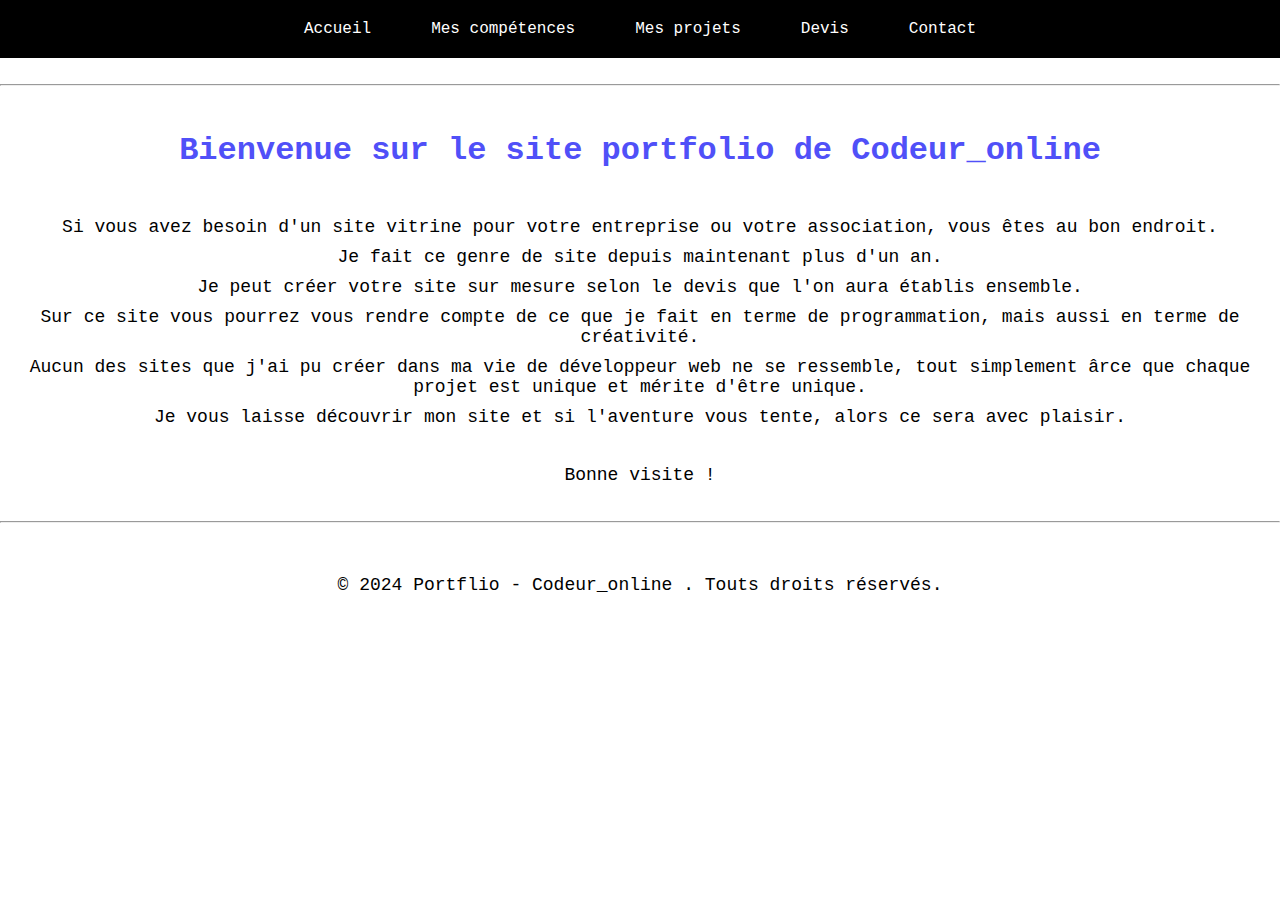
<file: index.html>
<!DOCTYPE html>
<html lang="fr">
    <head>
        <meta name="viewport" content="width=device-width, initial-scale=1.0">
        <title>Portfolio - Codeur_online</title>
        <meta charset="UTF-8">
        <link rel="stylesheet" href="index.css">
        <link rel="icon" href="Codax.ico" type="image/x-icon">
    </head>
    <body>
        <!--Menu-->
        <nav>
            <ul class="menu">
                <li><a href="index.html">Accueil</a></li>
                <li><a href="mes compétences.html">Mes compétences</a></li>
                <li><a href="mes projets.html">Mes projets</a></li>
                <li><a href="tarifs.html">Devis</a></li>
                <li><a href="contact.html">Contact</a></li>
            </ul>
        </nav>

        <br>
        <hr>
        <br>
        
        <!--Contenu de la page d'accueil-->
        <div class="texte-anime">
        <h1>Bienvenue sur le site portfolio de Codeur_online</h1>
        </div>
            <br>
        <p>Si vous avez besoin d'un site vitrine pour votre entreprise ou votre association, vous êtes au bon endroit.</p>
        <p>Je fait ce genre de site depuis maintenant plus d'un an.</p>
        <p>Je peut créer votre site sur mesure selon le devis que l'on aura établis ensemble.</p>
        <p>Sur ce site vous pourrez vous rendre compte de ce que je fait en terme de programmation, mais aussi en terme de créativité.</p>
        <p>Aucun des sites que j'ai pu créer dans ma vie de développeur web ne se ressemble, tout simplement ârce que chaque projet est unique et mérite d'être unique.</p>
        <p>Je vous laisse découvrir mon site et si l'aventure vous tente, alors ce sera avec plaisir.</p>
        <br>
        <p>Bonne visite !</p>
        <br>
        <hr>
        <br>
        <footer>
            <div class="texte-defilant">
            <p>© 2024 Portflio - Codeur_online . Touts droits réservés.</p>
            </div>
        </footer>
    </body>
</html>
</file>
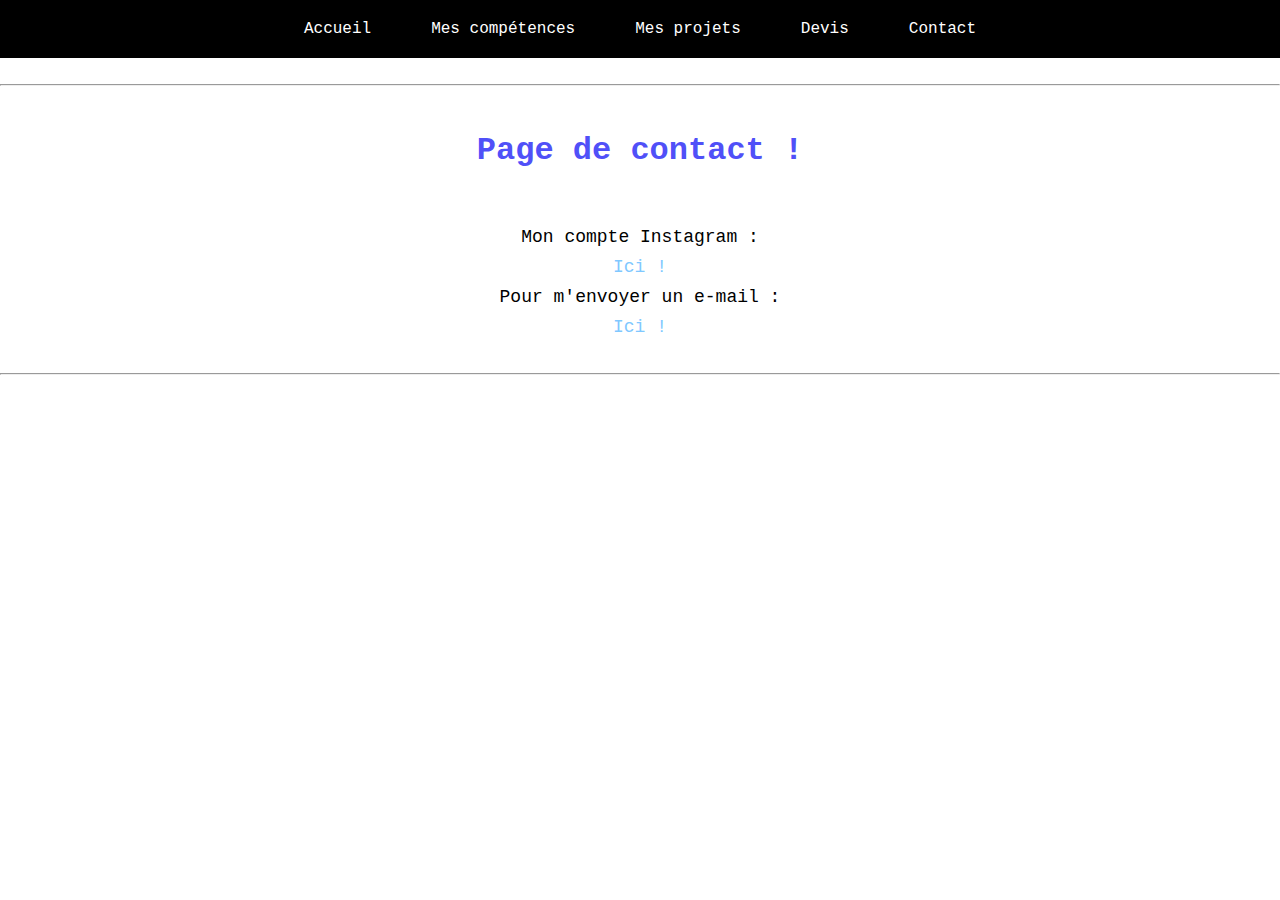
<file: contact.html>
<!DOCTYPE html>
<html lang="fr">
<head>
    <meta name="viewport" content="width=device-width, initial-scale=1.0">
    <title>Portfolio - Codeur_online</title>
    <meta charset="UTF-8">
    <link rel="stylesheet" href="index.css">
</head>
<body>
    <!--Menu-->
    <nav>
        <ul class="menu">
            <li><a href="index.html">Accueil</a></li>
            <li><a href="mes compétences.html">Mes compétences</a></li>
            <li><a href="mes projets.html">Mes projets</a></li>
            <li><a href="tarifs.html">Devis</a></li>
            <li><a href="contact.html">Contact</a></li>
        </ul>
    </nav>

    <br>
    <hr>
    <br>

    <!--Contenu de Contact-->
    <h1>Page de contact !</h1>
    <br>
    <div class="centered-link">
        <p>Mon compte Instagram :</p>
        <a href="https://www.instagram.com/codeur_online/" target="_blank">
            Ici !
        </a>
        <p>Pour m'envoyer un e-mail :</p>
        <p><a href="mailto:codeur.online41@gmail.com">Ici !</a></p>
    </div>
    <br>
    <hr>
    <br>
</body>
</html>
</file>
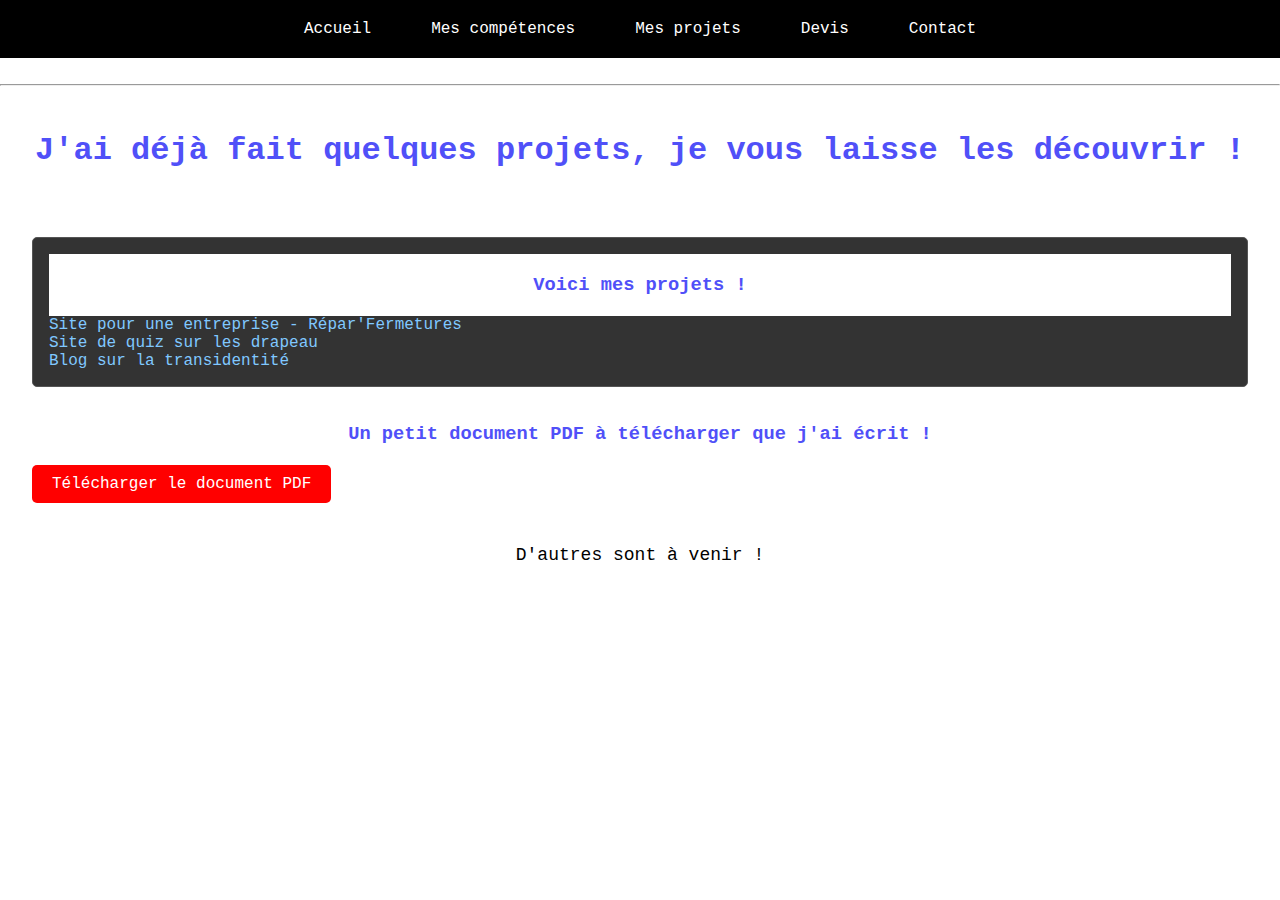
<file: mes projets.html>
<!DOCTYPE html>
<html lang="fr">
    <head>
        <meta name="viewport" content="width=device-width, initial-scale=1.0">
        <title>Portfolio - Codeur_online</title>
        <meta charset="UTF-8">
        <link rel="stylesheet" href="index.css">
        <link rel="icon" href="Codax.ico" type="image/x-icon">
    </head>
    <body>
        <!--Menu-->
        <nav>
            <ul class="menu">
                <li><a href="index.html">Accueil</a></li>
                <li><a href="mes compétences.html">Mes compétences</a></li>
                <li><a href="mes projets.html">Mes projets</a></li>
                <li><a href="tarifs.html">Devis</a></li>
                <li><a href="contact.html">Contact</a></li>
            </ul>
        </nav>

        <br>
        <hr>
        <br>

        <!--Contenu de la page Mes projets-->

        <h1>J'ai déjà fait quelques projets, je vous laisse les découvrir !</h1>

        <main>
            <section id="projects">
                <div class="project">
                    <h3>Voici mes projets !</h3>
                    <a href="https://reparfermetures.netlify.app/" target="_blank">Site pour une entreprise - Répar'Fermetures</a>
                    <br>
                    <a href="https://quizdrapeau.netlify.app/" target="_blank">Site de quiz sur les drapeau</a>
                    <br>
                    <a href="https://blogduntrans.netlify.app/" target="_blank">Blog sur la transidentité</a>
                </div>
            </section>
            <section id="projects">
                <h3>Un petit document PDF à télécharger que j'ai écrit !</h3>
                <a href="La programmation en simple.pdf" download="La programmation en simple.pdf" class="btn-download">Télécharger le document PDF</a>
            </section>
        </main>
        <p>D'autres sont à venir !</p>
        <script src="index.js"></script>
    </body>
</html>
</file>
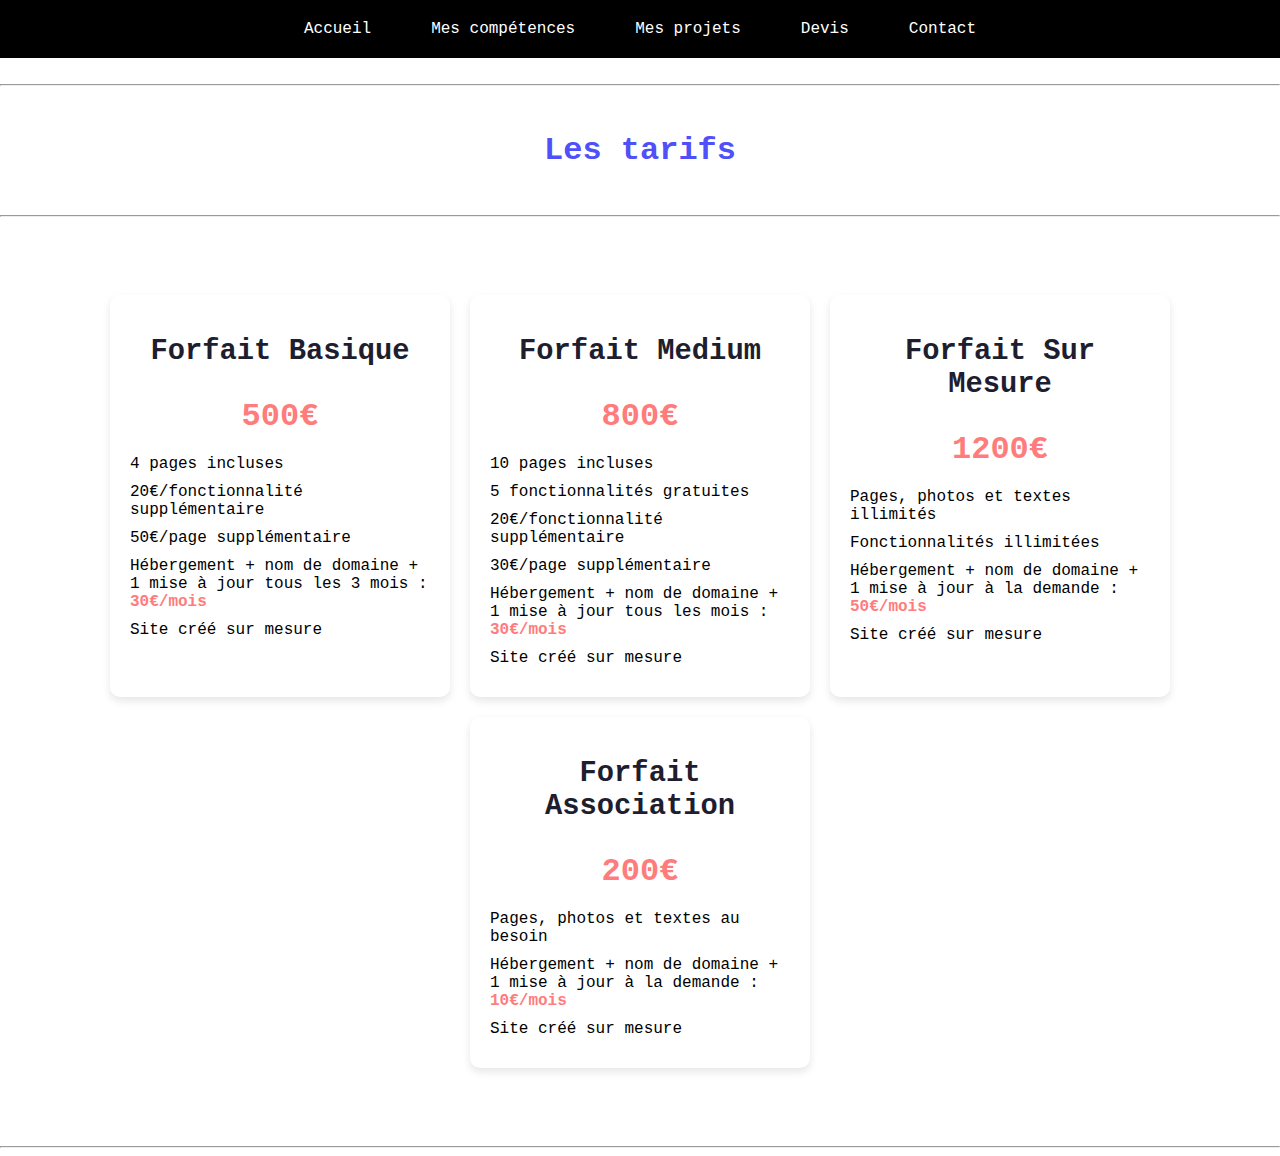
<file: tarifs.html>
<!DOCTYPE html>
<html lang="fr">
<head>
    <meta charset="UTF-8">
    <meta name="viewport" content="width=device-width, initial-scale=1.0">
    <title>Tarifs</title>
    <link rel="stylesheet" href="index.css">
    <link rel="icon" href="Codax.ico" type="image/x-icon">
</head>
<body>
            <!--Menu-->
            <nav>
                <ul class="menu">
                    <li><a href="index.html">Accueil</a></li>
                    <li><a href="mes compétences.html">Mes compétences</a></li>
                    <li><a href="mes projets.html">Mes projets</a></li>
                    <li><a href="tarifs.html">Devis</a></li>
                    <li><a href="contact.html">Contact</a></li>
                </ul>
            </nav>
    
            <br>
            <hr>
            <br>
    <h1>Les tarifs</h1>
    <br>
    <hr>
    <br>
    <main>
        <section class="pricing-container">
          <!-- Forfait Basique -->
          <div class="card">
            <h2>Forfait Basique</h2>
            <p class="price">500€</p>
            <ul>
              <li>4 pages incluses</li>
              <li>20€/fonctionnalité supplémentaire</li>
              <li>50€/page supplémentaire</li>
              <li>Hébergement + nom de domaine + 1 mise à jour tous les 3 mois : <strong>30€/mois</strong></li>
              <li>Site créé sur mesure</li>
            </ul>
          </div>
          <!-- Forfait Medium -->
          <div class="card">
            <h2>Forfait Medium</h2>
            <p class="price">800€</p>
            <ul>
              <li>10 pages incluses</li>
              <li>5 fonctionnalités gratuites</li>
              <li>20€/fonctionnalité supplémentaire</li>
              <li>30€/page supplémentaire</li>
              <li>Hébergement + nom de domaine + 1 mise à jour tous les mois : <strong>30€/mois</strong></li>
              <li>Site créé sur mesure</li>
            </ul>
          </div>
          <!-- Forfait Sur Mesure -->
          <div class="card">
            <h2>Forfait Sur Mesure</h2>
            <p class="price">1200€</p>
            <ul>
              <li>Pages, photos et textes illimités</li>
              <li>Fonctionnalités illimitées</li>
              <li>Hébergement + nom de domaine + 1 mise à jour à la demande : <strong>50€/mois</strong></li>
              <li>Site créé sur mesure</li>
            </ul>
          </div>
          <!-- Forfait Association -->
          <div class="card">
            <h2>Forfait Association</h2>
            <p class="price">200€</p>
            <ul>
              <li>Pages, photos et textes au besoin</li>
              <li>Hébergement + nom de domaine + 1 mise à jour à la demande : <strong>10€/mois</strong></li>
              <li>Site créé sur mesure</li>
            </ul>
          </div>
        </section>
      </main>
    <br>
    <hr>
</body>
</html>
</file>
<file: index.css>
body {
    background-color: rgb(255, 255, 255);
    font-family: 'Courier New', Courier, monospace;
    font-size: medium;
    margin: 0;
    padding: 0;
    color: rgb(0, 0, 0); /* Assurer la visibilité du texte */
    justify-content: center;
    align-items: center;
    flex-direction: column;
}

h1, h2, h3 {
    color: rgb(80, 80, 248);
    font-family: 'Courier New', Courier, monospace;
    background-color: rgb(255, 255, 255);
    text-align: center;
    margin: 0;
    padding: 20px;
}

p {
    color: rgb(0, 0, 0);
    text-align: center;
    margin: 10px 0;
    font-family: 'Courier New', Courier, monospace;
    font-size: large;
}

nav {
    background-color: rgb(0, 0, 0); /* Fond noir pour la barre de navigation */
    color: rgb(255, 255, 255); /* Texte blanc */
    padding: 10px 0; /* Padding pour espacer le contenu du nav */
}

.menu {
    list-style-type: none; /* Enlève les puces */
    margin: 0;
    padding: 0;
    display: flex; /* Utiliser Flexbox pour aligner horizontalement */
    justify-content: center; /* Centrer les éléments horizontalement */
    flex-wrap: wrap;
}

.menu li a {
    text-decoration: none;
    color: rgb(255, 255, 255); /* Couleur du texte des liens */
    padding: 10px 20px; /* Espacement intérieur des liens */
    display: block; /* Assure que le lien occupe l'espace de son conteneur */
    transition: background-color 0.3s, color 0.3s;
    border-radius: 5px;
}

.menu li {
    margin: 0 10px; /* Espace entre les éléments de la liste */
}

.menu li a:hover {
    background-color: rgb(80, 80, 248); /* Couleur de fond au survol */
    color: white; /* Couleur du texte au survol */
}

main {
    padding: 2em;
}

.project {
    background-color: #333; /* Assure une bonne visibilité sur fond noir */
    border: 1px solid #555;
    border-radius: 5px;
    margin: 1em 0;
    padding: 1em;
    color: #fff;
}

.project h3 {
    margin-top: 0;
}

.project a {
    color: #80c8ff;
    text-decoration: none;
}

.project a:hover {
    text-decoration: underline;
}

footer {
    background-color: #ffffff;
    color: #fff;
    text-align: center;
    padding: 1em 0;
    width: 100%;
    animation: loopFooter 5s infinite;
}

a {
    color: #80c8ff; /* Couleur des liens */
    text-decoration: none; /* Enlève la décoration des liens */
}

a:hover {
    text-decoration: underline; /* Souligne les liens au survol */
}

.centered-link {
    text-align: center; /* Centre le texte dans son conteneur */
    margin-top: 20px; /* Ajoute un espace au-dessus si nécessaire */
}

.centered-link a {
    color: #80c8ff; /* Couleur du lien */
    text-decoration: none; /* Enlève la décoration du texte */
    font-size: large;
}

.centered-link a:hover {
    text-decoration: underline; /* Souligne au survol */
}

.btn-download {
    display: inline-block;
    padding: 10px 20px;
    background-color: #ff0000; /* Couleur de fond verte */
    color: white; /* Couleur du texte blanche */
    text-decoration: none; /* Supprime le soulignement du lien */
    border-radius: 5px; /* Coins arrondis */
    font-size: 16px; /* Taille du texte */
    transition: background-color 0.3s ease; /* Transition fluide pour l'effet de survol */
}

.btn-download:hover {
    background-color: rgb(80, 80, 248); /* Couleur de fond différente au survol */
}

label {
    display: block;
    margin: 10px 0 5px;
    font-weight: bold;
}
input, select, textarea {
    width: 100%;
    padding: 8px;
    margin-bottom: 15px;
    border: 1px solid #ccc;
    border-radius: 4px;
}
button {
    width: 100%;
    padding: 10px;
    background-color: #28a745;
    color: white;
    border: none;
    border-radius: 4px;
    cursor: pointer;
    font-size: 16px;
}
button:hover {
    background-color: #218838;
}

/* Style pour le texte animé */
.texte-anime {
    animation: couleurEtMouvement 3s infinite;
  }

  /* Définition de l'animation */
  @keyframes couleurEtMouvement {
    0% {
      color: #ff5733;
      transform: translateX(0);
    }
    50% {
      color: #33ff57;
      transform: translateX(50px);
    }
    100% {
      color: #3357ff;
      transform: translateX(0);
    }
  }

  /* Contenu principal */
  .main-content {
    text-align: center;
    margin-top: 50px;
  }

  /* Texte défilant */
  .texte-defilant {
    display: inline-block;
    white-space: nowrap; /* Empêche le retour à la ligne */
    animation: defilement 10s linear infinite; /* Animation fluide et infinie */
  }

  @keyframes defilement {
    0% {
      transform: translateX(-100%); /* Texte commence hors écran à droite */
    }
    100% {
      transform: translateX(100%); /* Texte défile jusqu'à disparaître à gauche */
    }
  }

  .skills-container {
    width: 90%;
    max-width: 600px;
    display: flex;
    flex-direction: column;
    gap: 20px;
    align-items: center; /* Centre toutes les compétences */
  }
  
  /* Chaque compétence */
  .skill {
    width: 100%;
    display: flex;
    flex-direction: column;
    align-items: center; /* Centre le texte et la barre */
  }
  
  .skill-label {
    font-size: 1.2rem;
    margin-bottom: 10px;
    text-align: center;
  }
  
  /* Barre grise fixe (100%) */
  .progress-container {
    position: relative;
    background-color: #444;
    border-radius: 20px;
    height: 25px;
    overflow: hidden;
    width: 80%; /* Ajuste la largeur globale */
    margin: 0 auto; /* Centre horizontalement la barre grise */
  }
  
  /* Barre de progression colorée */
  .progress-bar {
    height: 100%;
    border-radius: 20px 0 0 20px; /* Coins arrondis uniquement à gauche */
    background: linear-gradient(90deg, #ff7c7c, #ffb347);
    transition: width 1s ease-in-out; /* Animation fluide */
  }
  
  /* Largeurs personnalisées pour chaque compétence */
  .html-bar {
    width: 90%; /* 90% pour HTML */
  }
  
  .css-bar {
    width: 80%; /* 80% pour CSS */
  }
  
  .java-bar {
    width: 20%; /* 20% pour Java */
  }
  
  header {
    background-color: #1e1e2f;
    color: #fff;
    padding: 20px;
  }
  
  header h1 {
    margin: 0;
    font-size: 2.5rem;
  }
  
  header p {
    margin-top: 10px;
    font-size: 1.2rem;
  }
  
  /* Section de tarification */
  .pricing-container {
    display: flex;
    flex-wrap: wrap;
    justify-content: center;
    gap: 20px;
    padding: 20px;
  }
  
  .card {
    background-color: #fff;
    border-radius: 10px;
    box-shadow: 0 4px 8px rgba(0, 0, 0, 0.1);
    width: 300px;
    padding: 20px;
    text-align: left;
    transition: transform 0.3s ease;
  }
  
  .card:hover {
    transform: scale(1.05);
  }
  
  .card h2 {
    font-size: 1.8rem;
    margin-bottom: 10px;
    color: #1e1e2f;
  }
  
  .card .price {
    font-size: 2rem;
    font-weight: bold;
    margin-bottom: 20px;
    color: #ff7c7c;
  }
  
  .card ul {
    list-style: none;
    padding: 0;
    margin: 0;
  }
  
  .card ul li {
    margin-bottom: 10px;
    font-size: 1rem;
  }
  
  .card ul li strong {
    color: #ff7c7c;
  }
  
  /* Responsive Design */
  @media (max-width: 768px) {
    .pricing-container {
      flex-direction: column;
      align-items: center;
    }
  
    .card {
      width: 90%;
    }
  }
</file>
